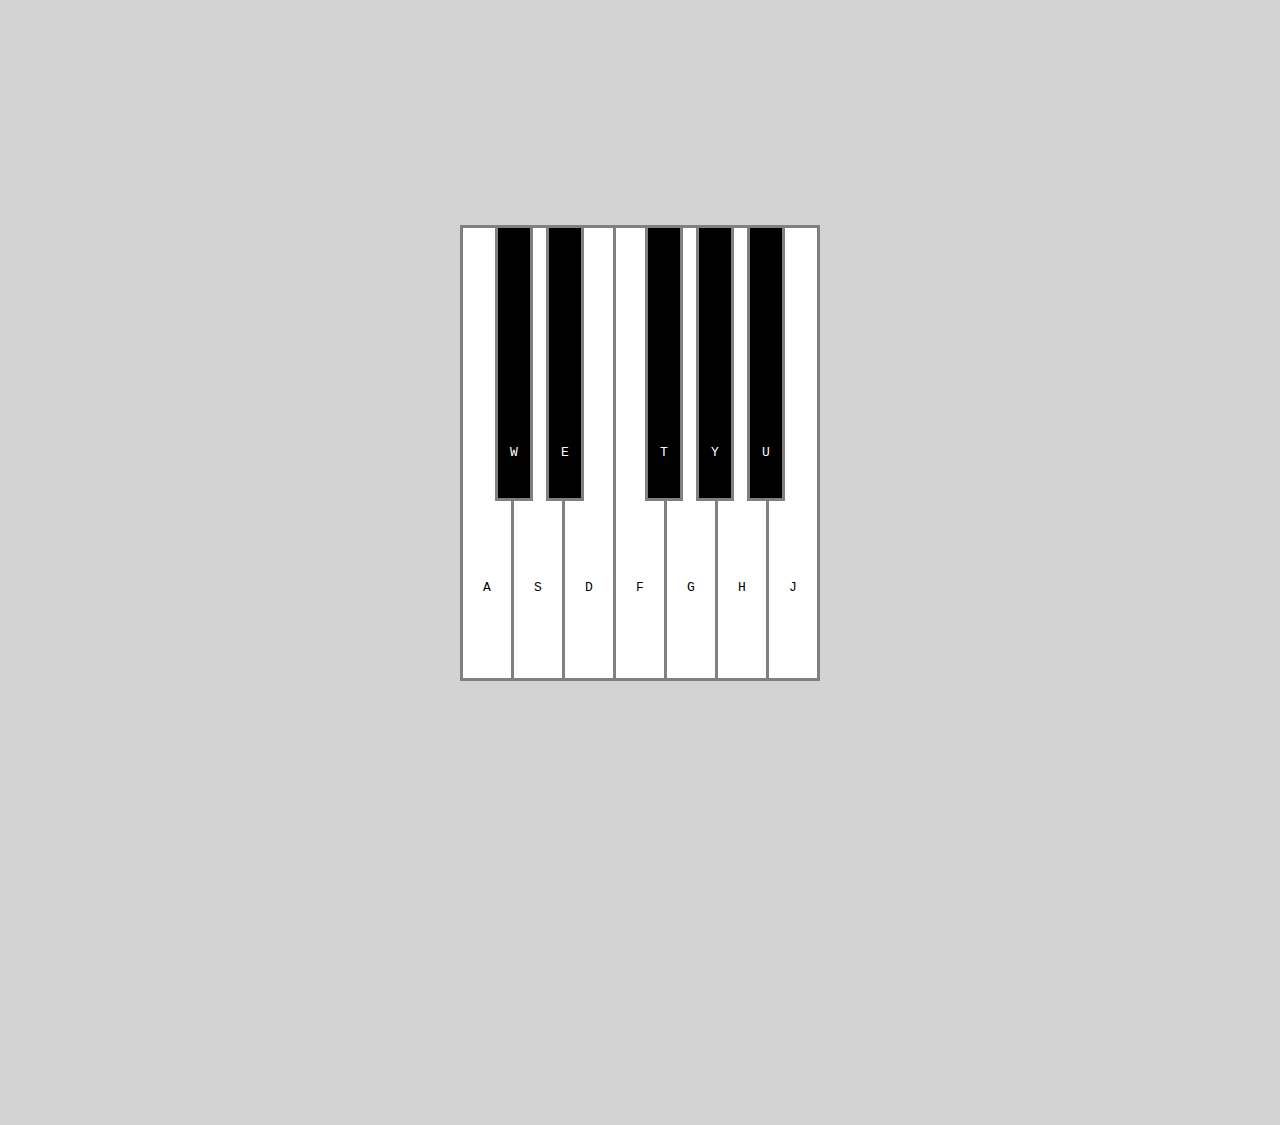
<file: 5 - Frontend Dev/101 - Virtual Piano/index.html>
<!DOCTYPE html>
<html lang="en">
<head>
    <meta charset="utf-8">
    <title>Virtual piano</title>
    <link href="style.css" type="text/css" rel="stylesheet">
</head>
<body>
    <div class="container">
        <div class="white-keys">
            <kbd>A</kbd>
            <kbd>S</kbd>
            <kbd>D</kbd>
            <kbd>F</kbd>
            <kbd>G</kbd>
            <kbd>H</kbd>
            <kbd>J</kbd>
        </div>
        <div class="black-keys">
            <kbd>W</kbd>
            <kbd id="kbd-E">E</kbd>
            <kbd>T</kbd>
            <kbd>Y</kbd>
            <kbd>U</kbd>
        </div>
    </div>
    <script type="application/javascript" src="index.js"></script>
</body>
</html>
</file>
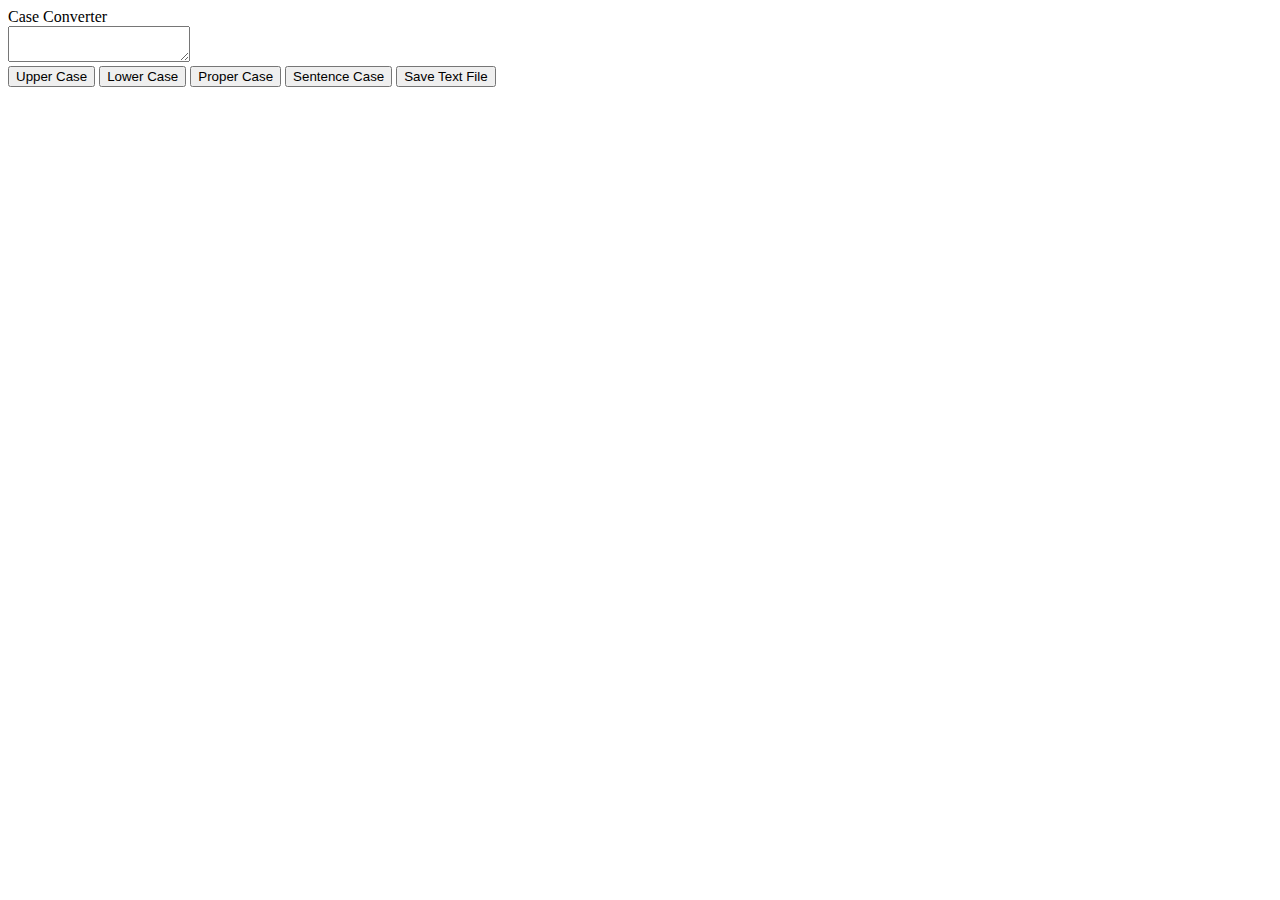
<file: 5 - Frontend Dev/193 - Case Converter/index.html>
<!doctype html>
<html lang="en">
<head>
    <meta charset="UTF-8">
    <title>Document</title>
</head>
<body>
    <div class="title">Case Converter</div>
    <label>
        <textarea></textarea>
    </label>
    <div>
        <button id="upper-case">Upper Case</button>
        <button id="lower-case">Lower Case</button>
        <button id="proper-case">Proper Case</button>
        <button id="sentence-case">Sentence Case</button>
        <button id="save-text-file">Save Text File</button>
    </div>
    <script type="application/ecmascript">
        const text = document.querySelector("textarea");

        document.getElementById("upper-case").addEventListener('click', () => {
            text.value = text.value.toUpperCase();
        });

        document.getElementById("lower-case").addEventListener('click', () => {
            text.value = text.value.toLowerCase();
        });

        document.getElementById("proper-case").addEventListener('click', () => {
            text.value = text.value
                .split(' ')
                .map(value => value[0].toUpperCase() + value.substr(1).toLowerCase())
                .join(' ');
        });

        document.getElementById("sentence-case").addEventListener('click', () => {
            text.value = text.value
                .split(/(?<=\.+\s*)/g)
                .map(value => value[0].toUpperCase() + value.substr(1).toLowerCase())
                .join('');
        });

        document.getElementById("save-text-file").addEventListener('click', () => {
            download("text.txt", text.value);
        });

        function download(filename, text) {
            let element = document.createElement('a');
            element.setAttribute('href', 'data:text/plain;charset=utf-8,' + encodeURIComponent(text));
            element.setAttribute('download', filename);
            element.style.display = 'none';
            document.body.appendChild(element);

            element.click();

            document.body.removeChild(element);
        }
    </script>
</body>
</html>
</file>
<file: 5 - Frontend Dev/101 - Virtual Piano/style.css>
body {
    background-color: lightgray;
    margin: 0;
}

.container {
    min-height: 100vh;
    padding-top: 25vh;
}

.white-keys, .black-keys {
    display: flex;
    align-items: center;
    justify-content: center;
}

.black-keys {
    position: absolute;
    top: 25%;
    left: 50%;
    transform: translateX(-50%);
}

.black-keys kbd, .white-keys kbd {
    flex: 0 1 3rem;
    text-align: center;
    height: 50vh;
    line-height: 80vh;
    border: 3px gray solid;
}

.white-keys kbd {
    background-color: white;
}

#kbd-E {
    margin-right: 4rem;
}

.black-keys kbd {
    background-color: black;
    color: white;
    height: 30vh;
    width: 2rem;
    margin: auto 1rem;
    line-height: 50vh;
}

.container kbd:not(:first-of-type) {
    margin-left: -3px;
}
</file>
